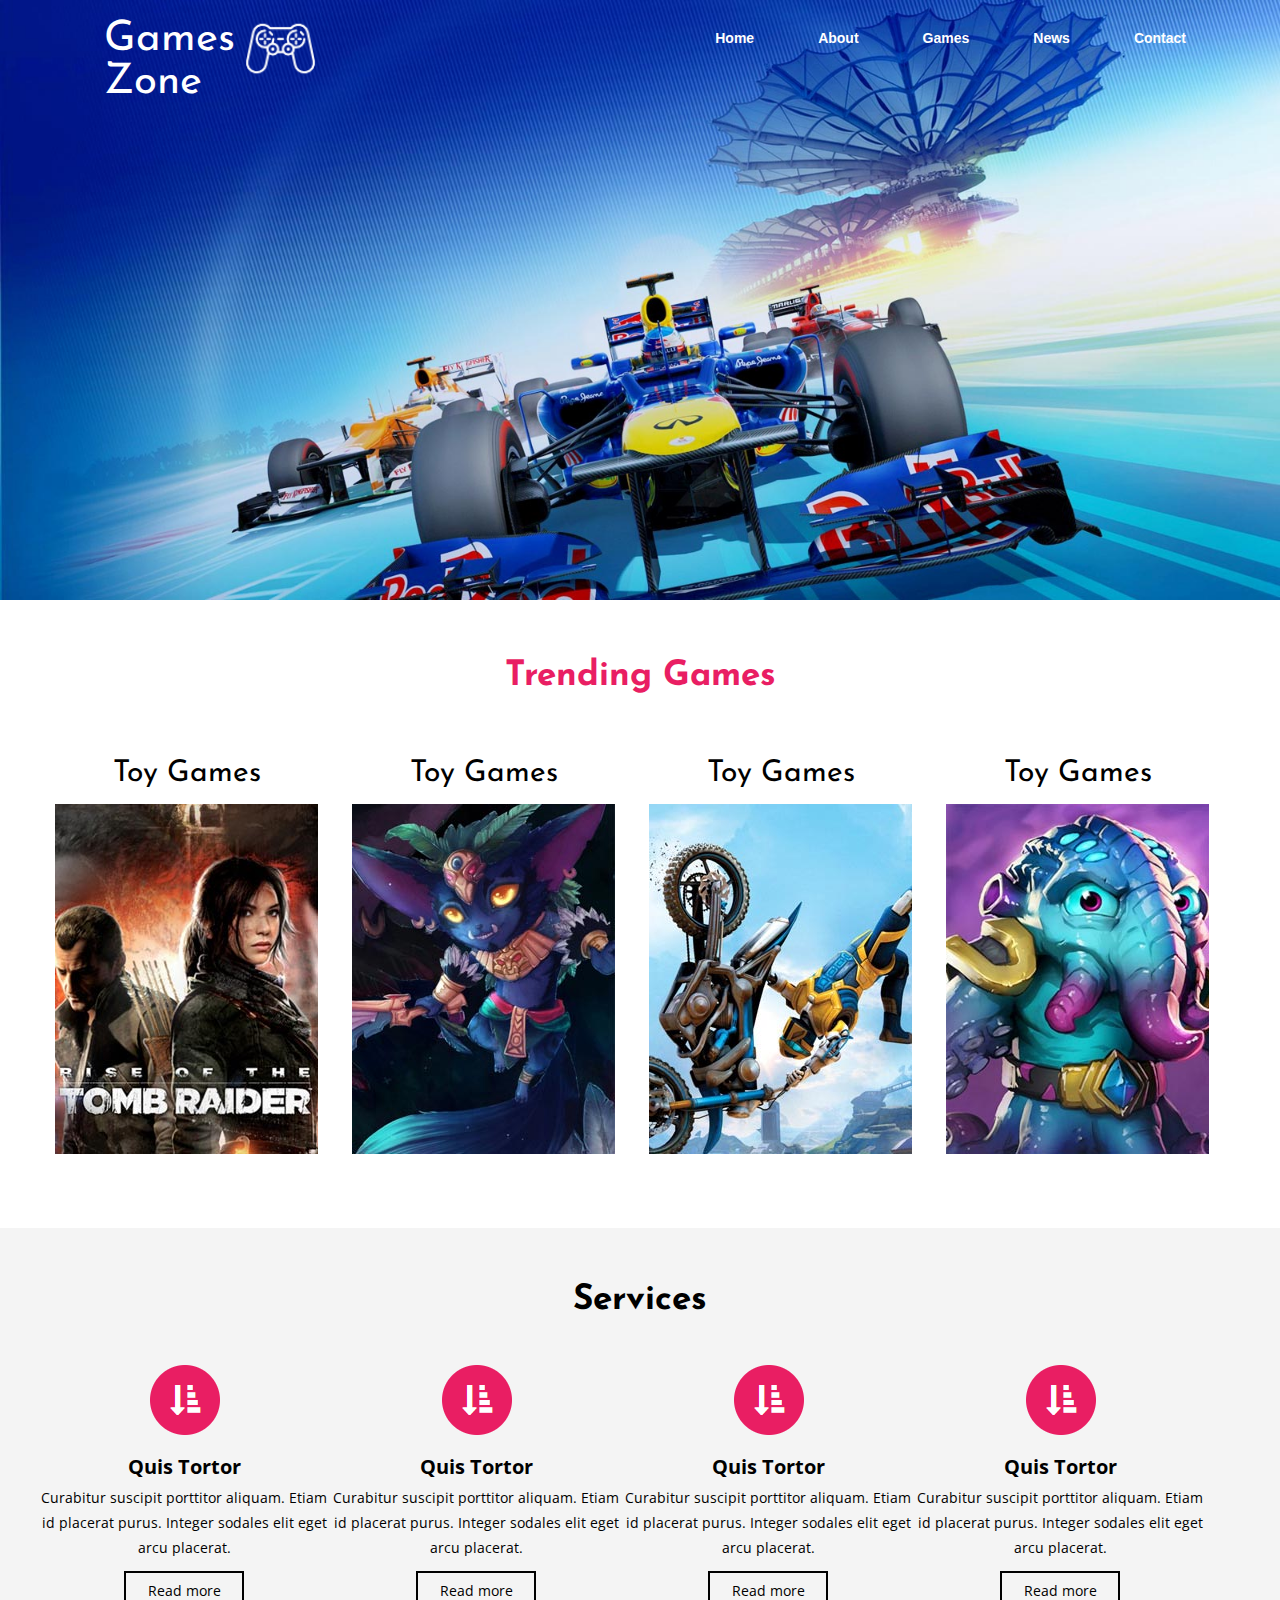
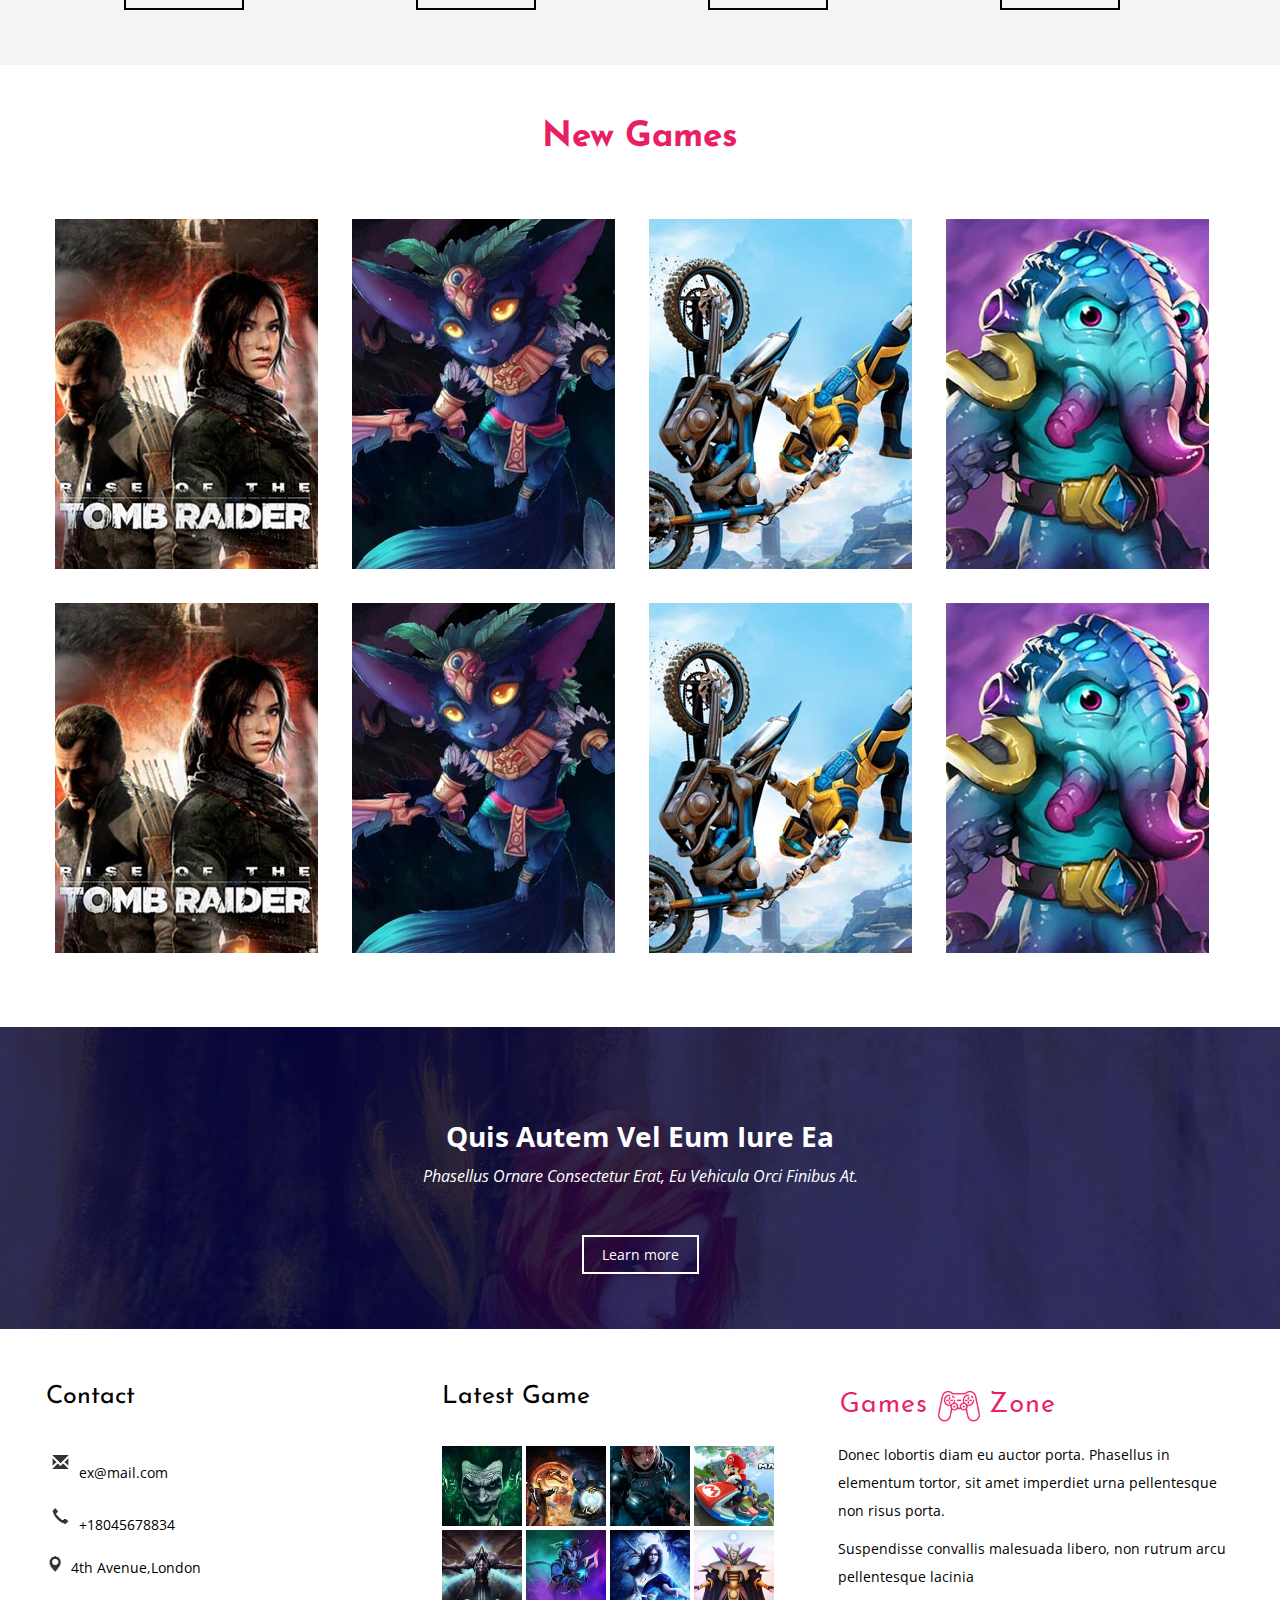
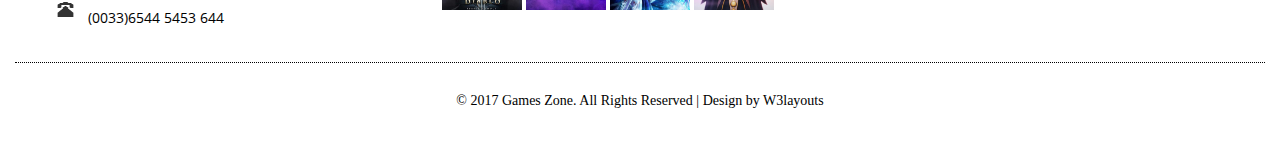
<file: index.html>
<!DOCTYPE html>
<html lang="en">
<head>
    <meta charset="UTF-8">
    <title>Gaming page</title>
<link href="style.css" type="text/css" rel="stylesheet" >
 <meta name="viewport" content="width=device-width, initial-scale=1.0">
  <link href='Https://fonts.googleapis.com/css?family=Josefin+Sans:400,100,100italic,300,300italic,400italic,600,600italic,700,700italic' rel='stylesheet' type='text/css'>
<link href='Https://fonts.googleapis.com/css?family=Open+Sans:400,300,300italic,400italic,600,600italic,700,700italic,800,800italic' rel='stylesheet' type='text/css'>

</head>
<body>

    
    <div id="wrapper">
        <!-----header-div--->
        <div class="header">
            
            <div class="top-nav">
                
                <div class="container">
                    
                
                <div class="logo">
                    
                  <a href="#"><img src="assest/img/logo.png"><h1>Games<br/>Zone</h1>
                   </a>  
                    
                </div>
                    
                <div class="menu">
                   
                    <ul>
                    
                        <li><a href="#">Home</a></li>
                        <li><a href="#">About</a></li>
                        <li><a href="#">Games</a></li>
                        <li><a href="#">News</a></li>
                        <li><a href="#">Contact</a></li>
                    
                    </ul>
                    
                </div>
                
                <div class="clear"></div>
                                           
                </div><!----close-container-->
            </div>
            <img src="assest/img/slider.jpg">
        </div><!----close-header-div---->
        
        <div class="content-section">
            <!-----trend-div---->
                <div class="trend section" >
                
                   <div class="section-title">
                     <h2>Trending Games</h2>
                    </div>
                    
                    <div class="section-content">
                         <div class="container">
                              <ul class="trend-box">
                            
                                 <li><p>Toy Games</p><img src="assest/img/shelf/img%60.jpg"></li>
                                  <li><p>Toy Games</p><img src="assest/img/shelf/img2.jpg"></li>
                                  <li><p>Toy Games</p><img src="assest/img/shelf/img3.jpg"></li>
                                 <li><p>Toy Games</p><img src="assest/img/shelf/img4.jpg"></li>
                                </ul>                        
                            </div>  
                         </div>
                </div><!--close-trend-div--->
                
                       <!-----Services-div---->
                <div class="services section background-grey" >
                
                   <div class="section-title">
                     <h2>Services</h2>
                    </div>
                    
                    <div class="section-content">
                         <div class="container">
                           <div class="services-box">
                                  <div class="service-item">
                                      <img src="assest/img/gallery/icon/icon1.PNG">
                                      <h4>Quis tortor</h4>
                                      <p>Curabitur suscipit porttitor aliquam. Etiam id placerat purus. Integer sodales elit eget arcu placerat.</p>
                                      <a href="#">Read more</a>
                                  </div> 
                              <div class="service-item">
                                      <img src="assest/img/gallery/icon/icon1.PNG">
                                      <h4>Quis tortor</h4>
                                      <p>Curabitur suscipit porttitor aliquam. Etiam id placerat purus. Integer sodales elit eget arcu placerat.</p>
                                      <a href="#">Read more</a>
                                  </div>
                                <div class="service-item">
                                      <img src="assest/img/gallery/icon/icon1.PNG">
                                      <h4>Quis tortor</h4>
                                      <p>Curabitur suscipit porttitor aliquam. Etiam id placerat purus. Integer sodales elit eget arcu placerat.</p>
                                      <a href="#">Read more</a>
                                  </div>
                                <div class="service-item">
                                      <img src="assest/img/gallery/icon/icon1.PNG">
                                      <h4>Quis tortor</h4>
                                      <p>Curabitur suscipit porttitor aliquam. Etiam id placerat purus. Integer sodales elit eget arcu placerat.</p>
                                      <a href="#">Read more</a>
                                  </div>                               
                                         
                            </div>
                                                                     
                            </div>  
                         </div>
                         
                </div><!--close-Services-div--->
                
                   <!-----new game-div---->
                <div class="trend section" >
                
                   <div class="section-title">
                     <h2>New Games</h2>
                    </div>
                    
                    <div class="section-content">
                         <div class="container">
                              <ul class="trend-box">
                            
                                 <li><img src="assest/img/shelf/img%60.jpg"></li>
                                  <li><img src="assest/img/shelf/img2.jpg"></li>
                                  <li><img src="assest/img/shelf/img3.jpg"></li>
                                 <li><img src="assest/img/shelf/img4.jpg"></li>
                                 <li><img src="assest/img/shelf/img%60.jpg"></li>
                                  <li><img src="assest/img/shelf/img2.jpg"></li>
                                  <li><img src="assest/img/shelf/img3.jpg"></li>
                                 <li><img src="assest/img/shelf/img4.jpg"></li>
                                </ul>                        
                            </div>  
                         </div>
                </div><!--close-new game-div--->
                
                
                   <!-----quotes-div---->
                <div class="quotes section" >
                    <div class="section-content has-text-center text-white">
                         <div class="container">
                            <h3>
                                Quis autem vel eum iure ea

                            </h3>
                             <p>
                                Phasellus Ornare Consectetur Erat, Eu Vehicula Orci Finibus At. 
                             </p>
                             
                                <a href="#">Learn more</a>                                             
                            </div>  
                         </div>
                </div><!--close-quotes-div--->    
              
        </div>
    <!-----close-content-section-div---->
        
        
         <!-----footer-div---->
        
        <div class="footer section">
            
            <div class="general-footer">
                
               <div class="container is-flex">
                   <div class="contact footer-box">
                      
                      <h4>Contact</h4>
                       <ul>
                           <li>
                              <img src="assest/img/1.PNG">
                               <p>                                 
                                 ex@mail.com  
                               </p>
                           </li>
                            <li>
                              <img src="assest/img/2.PNG">
                               <p>  
                              +18045678834
                               </p>
                           </li>
                           <li>
                              <img src="assest/img/3.PNG">
                               <p>
                                 4th Avenue,London
                               </p>
                           </li>
                           <li>
                              <img src="assest/img/4.PNG">
                               <p> 
                                (0033)6544 5453 644
                               </p>
                           </li>
                       </ul>
                       
                   </div>
                   
                   <div class="gallery footer-box">
                       <h4>Latest Game</h4>
                               <ul>
                                  <li><img src="assest/img/gallery/ng1.jpg"></li>
                                  <li><img src="assest/img/gallery/ng2.jpg"></li>
                                  <li><img src="assest/img/gallery/ng3.jpg"></li>
                                  <li><img src="assest/img/gallery/ng4.jpg"></li>
                                  <li><img src="assest/img/gallery/ng5.jpg"></li>
                                  <li><img src="assest/img/gallery/ng6.jpg"></li>
                                  <li><img src="assest/img/gallery/ng7.jpg"></li>
                                  <li><img src="assest/img/gallery/ng8.jpg"></li>
                               </ul>
                   </div>
                   
                   <div class="bio footer-box">
                      <h4><img src="assest/img/footer-logo.PNG"> </h4> 
                       <p>
                          Donec lobortis diam eu auctor porta. Phasellus in elementum tortor, sit amet imperdiet urna pellentesque non risus porta.</p>
                          <p>Suspendisse convallis malesuada libero, non rutrum arcu pellentesque lacinia </p>
                       
                       
                   </div>
                   
               </div> 
                
                
            </div>
            
            <div class="copyright has-text-center">
                
                 <div class="container">
                   <p>
                       © 2017 Games Zone. All Rights Reserved | Design by W3layouts
                   </p>
                   
               </div>
                
            </div>
            
        </div>
        <!-----close-footer-div---->
        
    </div>    
            
                    
</body>
</html>
</file>
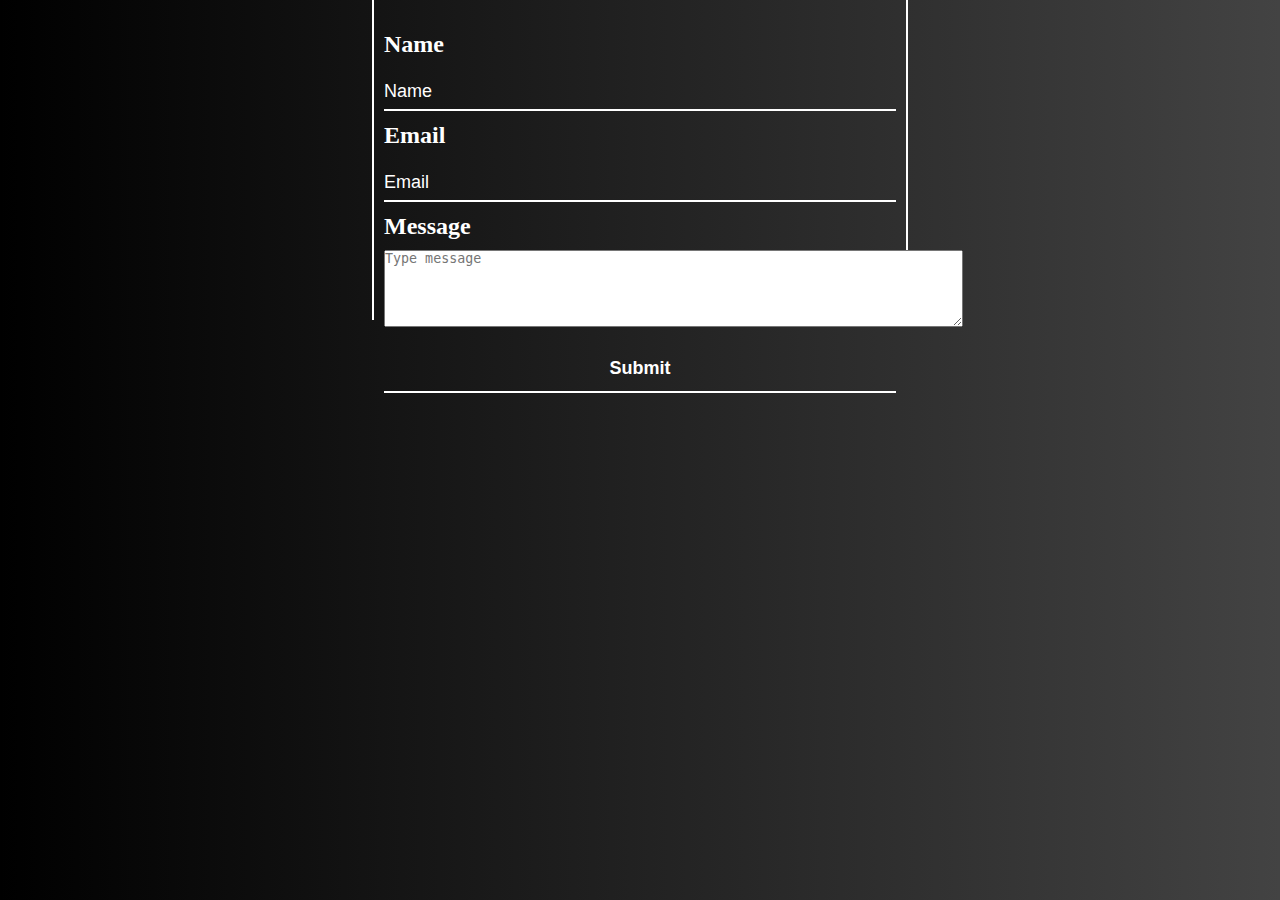
<file: contact-us.html>
<!DOCTYPE html>
<html lang="en">
<head>
    <meta charset="UTF-8">
    <meta name="viewport" content="width=device-width, initial-scale=1.0">
    <meta http-equiv="X-UA-Compatible" content="ie=edge">
    <title>Develop By Developer</title>
    <style>
    *{
        margin: 0;
        padding: 0;
    }
    body{
        background: linear-gradient(to right, #000000, #434343); 
        
    }
    .box{
        border: none;
        border-left: 2px solid white;
        border-right: 2px solid white;
        padding: 10px;
        width: 40%;
        height: 300px;
        margin: 0 auto;    
    }
    form{
       margin-top: 10px;
    }
    label{
      
        display: block;
        line-height: 2;
        color: white;
        font-size: 24px;
        font-weight: 700;
    }
    input{
        width: 100%;
        color: white;
        outline: none;
        background: transparent;
        display: block;
        margin-top: 6px;
        padding: 7px 0px;
        border:none;
        font-size: 18px;
        border-bottom: 2px solid white;
    }
    input::placeholder{
        color: white;
        font-size: 18px;
    }
    input[type="submit"]{
        margin-top:15px;
        padding:12px 17px;
        font-size:18px;
        font-weight: 600;
        cursor: pointer;
        outline: none;
    }
    input[type="submit"]:hover{
        background-color: black;
        color: white;
        transition: all ease 0.4s; 
    }

    </style>
</head>
<body>
   <div class="box">
    <form action="">
        <label for="name">Name</label>
        <input type="text" placeholder="Name">
        <label for="email">Email</label>
        <input type="email" placeholder="Email">
        <label for="message">Message</label>
        <textarea name="message" id="" cols="70" rows="5" placeholder="Type message"></textarea>
        <input type="submit" value="Submit">
    </form>
   </div>
</body>
</html>
</file>
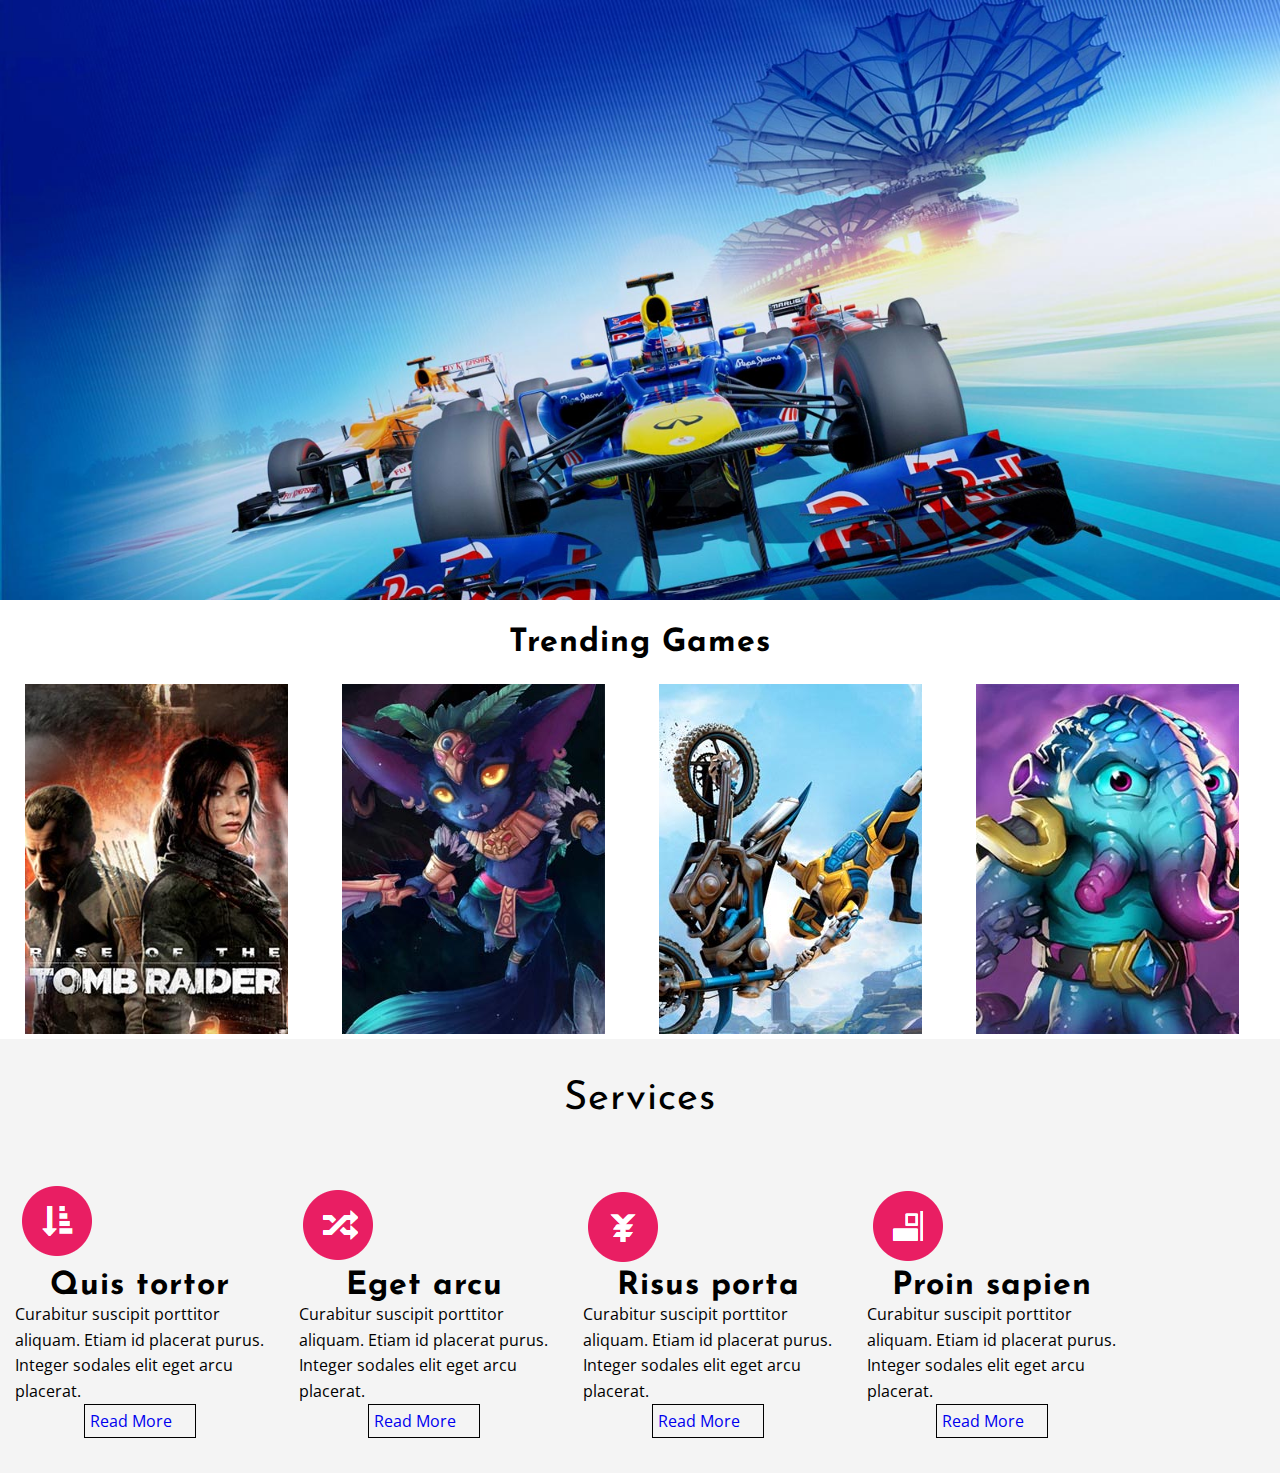
<file: new-project.html>
<!DOCTYPE html>
<html lang="en">
<head>
    <meta charset="UTF-8">
    <title>Welcome!</title>
       <link href='Https://fonts.googleapis.com/css?family=Josefin+Sans:400,100,100italic,300,300italic,400italic,600,600italic,700,700italic' rel='stylesheet' type='text/css'>
<link href='Https://fonts.googleapis.com/css?family=Open+Sans:400,300,300italic,400italic,600,600italic,700,700italic,800,800italic' rel='stylesheet' type='text/css'>


    <style> 
/*main-body*/
*{
margin:0px;
padding:0px
}

body {
	background: #FFF;
	font-family: 'open Sans', sans-serif;
overflow:visible;
}
        
/*after-body*/
        body:after{
            content: "";
            background-color: black;
           
            
           
            
            
        }
        
/*header-img--*/
        
        .image img{
            width: 100%;
            height: auto;
            
            
        }
/*header-navbar-li*/
        
        
        
        .navbar ul li{
            display: inline-block;
        }
  
 
/*header-navbar-a-*/
        .navbar ul li a{
        
            text-decoration: none;
            position: relative;
    top: -650px;
    left: 298px;

           
           padding: 9px;

            
        }
        
        
/*all-heading-text-style*/
        h1, h2, h3, h4, h5, h6
        {
    margin: 0;
    padding: 0;
    text-align: center;
    font-family: 'Josefin Sans', sans-serif;
    letter-spacing: 1px;
}
/*heading h1*/
        .head h1{
        text-align: center;
        }
/*4-image-div-style*/
        .shell ul li{
            display: inline-block;
            margin: 10px;
            height: 10px;
           
            padding: 15px;
        }
/*--body-div-style--*/
        .body {
    width: 100%;
    background-color: #f4f4f4;
    padding-bottom: 20px;
}
/*---body-text-h1-style--*/
.text h3 {
    padding: 0px;
    margin: 0px;
    line-height: 3;
    font-size: 40px;
    font-weight: 400;
}
/*---icon-p-div-style--*/
        
        .icon img{    
    cursor: pointer;  
}
        }
       .icon h1 {
    
    margin: 20px;
}
/*---big-box-div-style*/
        .icon{
            margin: 0px;
           padding: 0px;
            
        }
        #div-text{
           
            width:250px;
            display: inline-block;
            margin: 5px;
            padding: 10px;
            
            
        }
        #div-text:hover a {
    color: white;
    transition: all 300ms ease-in;
    background-color: #3e00ff;
    border-color: #3e00ff;
}
        
        #div-text p{
            
    line-height: 1.6;

        }

#div-text a {
    border: 1px solid black;
    
    width: 100px;
    margin: 0 auto;
    padding: 5px;
    text-decoration: none;
    display: block;
    transition: all 500ms ease-out;
    
}
   
    </style>
</head>
<body>
   <div class="container">
   <!---full body div--->
    <div class="header">
      <!---header div--->
     
       <div class="image">
         
          <img src="assest/img/slider.jpg">
           <div class="navbar">
            <ul >
                <li><a href="#">Home</a></li>
                <li><a href="#">About</a></li>
                <li><a href="#">Games</a></li>
                <li><a href="#">News</a></li>
                <li><a href="#">Contact</a></li>
            </ul>
       </div><!---close imge div--->
        
        </div><!---close navbar div--->
    </div><!---close header div--->
<!-----heading div--->
<div class="head">
    <h1>Trending Games</h1>
</div><!-----closing heading div--->
  <div class="shell"><!---shell-imag-div-->
      <ul>
          <li><img src="assest/img/shelf/img%60.jpg"></li>
          <li><img src="assest/img/shelf/img2.jpg"></li>
          <li><img src="assest/img/shelf/img3.jpg"></li>
          <li><img src="assest/img/shelf/img4.jpg"></li>
      </ul>
  </div>
 <!---close-shell-imag-div-->
  <!---body-div--->
   <div class="body">
       <div class="text">    
           <h3>Services</h3>
       </div>
       <div class="icon">
    <div id="div-text">
    <div class="image-s">
       <img src="assest/img/gallery/icon/icon1.PNG"></div>
       <h1>Quis tortor</h1>
        <p>
            Curabitur suscipit porttitor aliquam. Etiam id placerat purus. Integer sodales elit eget arcu placerat.
        </p>
        <a href="#">Read More</a>
        </div>
        
        <div id="div-text">
        <div class="image-s">
        <img src="assest/img/gallery/icon/icon2.PNG"></div>
           
            <h1>Eget arcu</h1>
        <p>
            Curabitur suscipit porttitor aliquam. Etiam id placerat purus. Integer sodales elit eget arcu placerat.
            </p>
            <a href="#">Read More</a>
            </div>
        
        <div id="div-text">
       
        <div class="image-s">
        <img src="assest/img/gallery/icon/icon3.PNG"></div>
        <h1>Risus porta</h1>
        <p>
            Curabitur suscipit porttitor aliquam. Etiam id placerat purus. Integer sodales elit eget arcu placerat.
        </p>
        <a href="#">Read More</a>
    </div>
       <div id="div-text">
    
       <div class="image-s">
        <img src="assest/img/gallery/icon/icon4.PNG"></div>
       <h1>Proin sapien</h1>
       
        <p>
            Curabitur suscipit porttitor aliquam. Etiam id placerat purus. Integer sodales elit eget arcu placerat.
           </p>
           <a href="#">Read More</a>
           </div>
       </div><!icon-div-close-->
   </div><!--close-body-div-->
   
   <!-----new div----------->
   
    </div><!---close container div--->
</body>
</html>
</file>
<file: style.css>
/*----------------------------
       General
--------------------------*/

*{
   margin:0px;
   padding:0px
}

body {
	background: #FFF;
	font-family: 'open Sans', sans-serif;
    overflow:visible;
    font-size: 14px;
}

img{
max-width:100%;
height:auto;
}

.container{
    display: block;
    width:1200px;
margin:0px auto;
padding: 0 15px;

}

clear{
clear:both;
}

a{
text-decoration:none !important;
}

ul li{
list-style:none;
}

.section{
padding: 55px 15px;
}

.section-title{
    text-align: center;
    
    
}

.section-title h2{
    font-size: 35px;
    text-transform: capitalize;
   font-family: 'Josefin Sans', sans-serif;
}

.section-content {
    padding-top: 35px;
    display: block;
}

.background-grey{
    background-color:#f4f4f4;
}

.has-text-center{ 
    text-align:center !important;
}

.text-white{
    color:white !important;
}

.is-flex{ 
    display:flex;
    align-items: flex-start;
    justify-content: center;
    
}

/*----------------------------
       Header
--------------------------*/

.header{
position:relative;
}

.top-nav {
    position: absolute;
    width: 100%;
}

.logo{
float:left;
    padding-top: 10px;
}

.logo h1 {
    font-family: 'Josefin Sans', sans-serif;
    margin-top: -83px;
    font-size: 42px;
    font-weight: 400;
    margin-left: 60px;
    padding: 4px;
}

.logo img {
    padding: 4px;
    margin-left: 172px;
    width: 25%;
}

.logo a{ 
color:#fff;
font-size:35px;
    padding: 30px;
}

.menu{
float:right;
    padding-top: 35px;
    padding: 23px 24px;
    
}

.menu ul{
list-style:none;

}

.menu ul li{
display:inline-block;
    font-weight: 700;
    padding: 5px 10px;
}

.menu ul li a{
color:#ffff;
 font-family: 'Raleway', sans-serif; 
    transition: all 0.3s ease;
    padding: 7px 20px;
}

.menu ul li a:hover{
    
    border-top: 2px solid white;
    border-bottom: 2px solid white;
    
}

/*----------------------------
      Body
--------------------------*/

/*---Trend---*/

.trend .section-title h2{
    
    color: #e91e63;
    
}
.trend .section-content {
    padding-top: 49px;
}

.trend-box li{
    display: inline-block;
    margin: 15px;
}

.trend-box li p {
    text-align: center;
    font-size: 22px;
    padding-bottom: 15px;
    font-family: 'Josefin Sans', sans-serif;
    font-size: 30px;
}

/*---Services---*/

.services{
    
}
.services .services-box .service-item{
    
    width: 24%;
    
    display: inline-block;
    text-align: center;
    
        
}

.service-item img{
    margin-bottom: 5px;
}
.service-item  h4{
    font-size: 20px;
    text-transform: capitalize;
    padding-bottom: 5px;
    
}
.service-item p{
    
    line-height: 1.8;
    padding-bottom: 10px;
}
.service-item a{
    display: block;
    color: black;
    border: 2px solid black;
    width: 100px;
    margin: 0 auto;
    padding: 8px 8px;
    transition: all 0.3s ease-in;
    
}
.service-item:hover a{
    color: white;
    border-color: #337ab7;
    background: #337ab7;
}

/*---quotes---*/

.quotes{
    background-image: url('assest/img/bg.jpg');
    background-repeat: no-repeat;
    background-size: cover;
    
}

.quotes h3 {
    font-size: 28px;
    text-transform: capitalize;
    padding-bottom: 10px;
}

.quotes p{
font-size: 16px;
font-style: italic;
text-transform: capitalize;
    
}
.quotes a {
    display: block;
    border: 2px solid white;
    margin: 0 auto;
    margin-top: 48px;
    width: 105px;
    font-size: 14px;
    padding: 8px 4px;
    color: white;
    transition: all 0.3s ease;   
}

.quotes a:hover{
    
    border-color: #E91E63;
    color: white;
    background-color: #E91E63;
}
/*----------------------------
       footer
--------------------------*/
.footer{
    
    
}
/*---general-footer---*/
.general-footer{
    padding-bottom: 20px;
   
    
}
.footer-box{
   width: 33%;
    
    
}

.general-footer .contact ul li{
    
    padding-bottom: 10px;
}
.general-footer .contact ul li img+p{
    
    display: inline-block;

}

.general-footer .contact ul li p{
    
    line-height: 2;
}
.footer-box.gallery ul li{
    
    display: inline-block;
}

.footer-box.gallery ul li img{
    
    width: 80px;
    height: 80px;
           
}

.footer-box h4{
    font-size: 25px;
    font-weight: 400;
    margin: 0px;
    padding-bottom: 37px;
    text-align: left;
    text-transform: capitalize;
    
    font-family: 'Josefin Sans', sans-serif;

}
.footer-box.bio h4{
    
    padding-bottom: 5px;
}

.footer-box.bio p{
     line-height:2;
    padding-bottom: 10px;
}


/*---copyright---*/
.footer .copyright{
    border-top:1px dotted black;
    padding-top: 30px;
}


.copyright p{
    
    font-family:  tahoma;
}

/*----------------------------
       media query
--------------------------*/

@media screen and (max-width:779px){
    
    .header{
        
        
    }
    .content-section{
        display: none!important;
        
    }
    
    .footer{
        display: none;
    }
    
    
    
}
</file>
